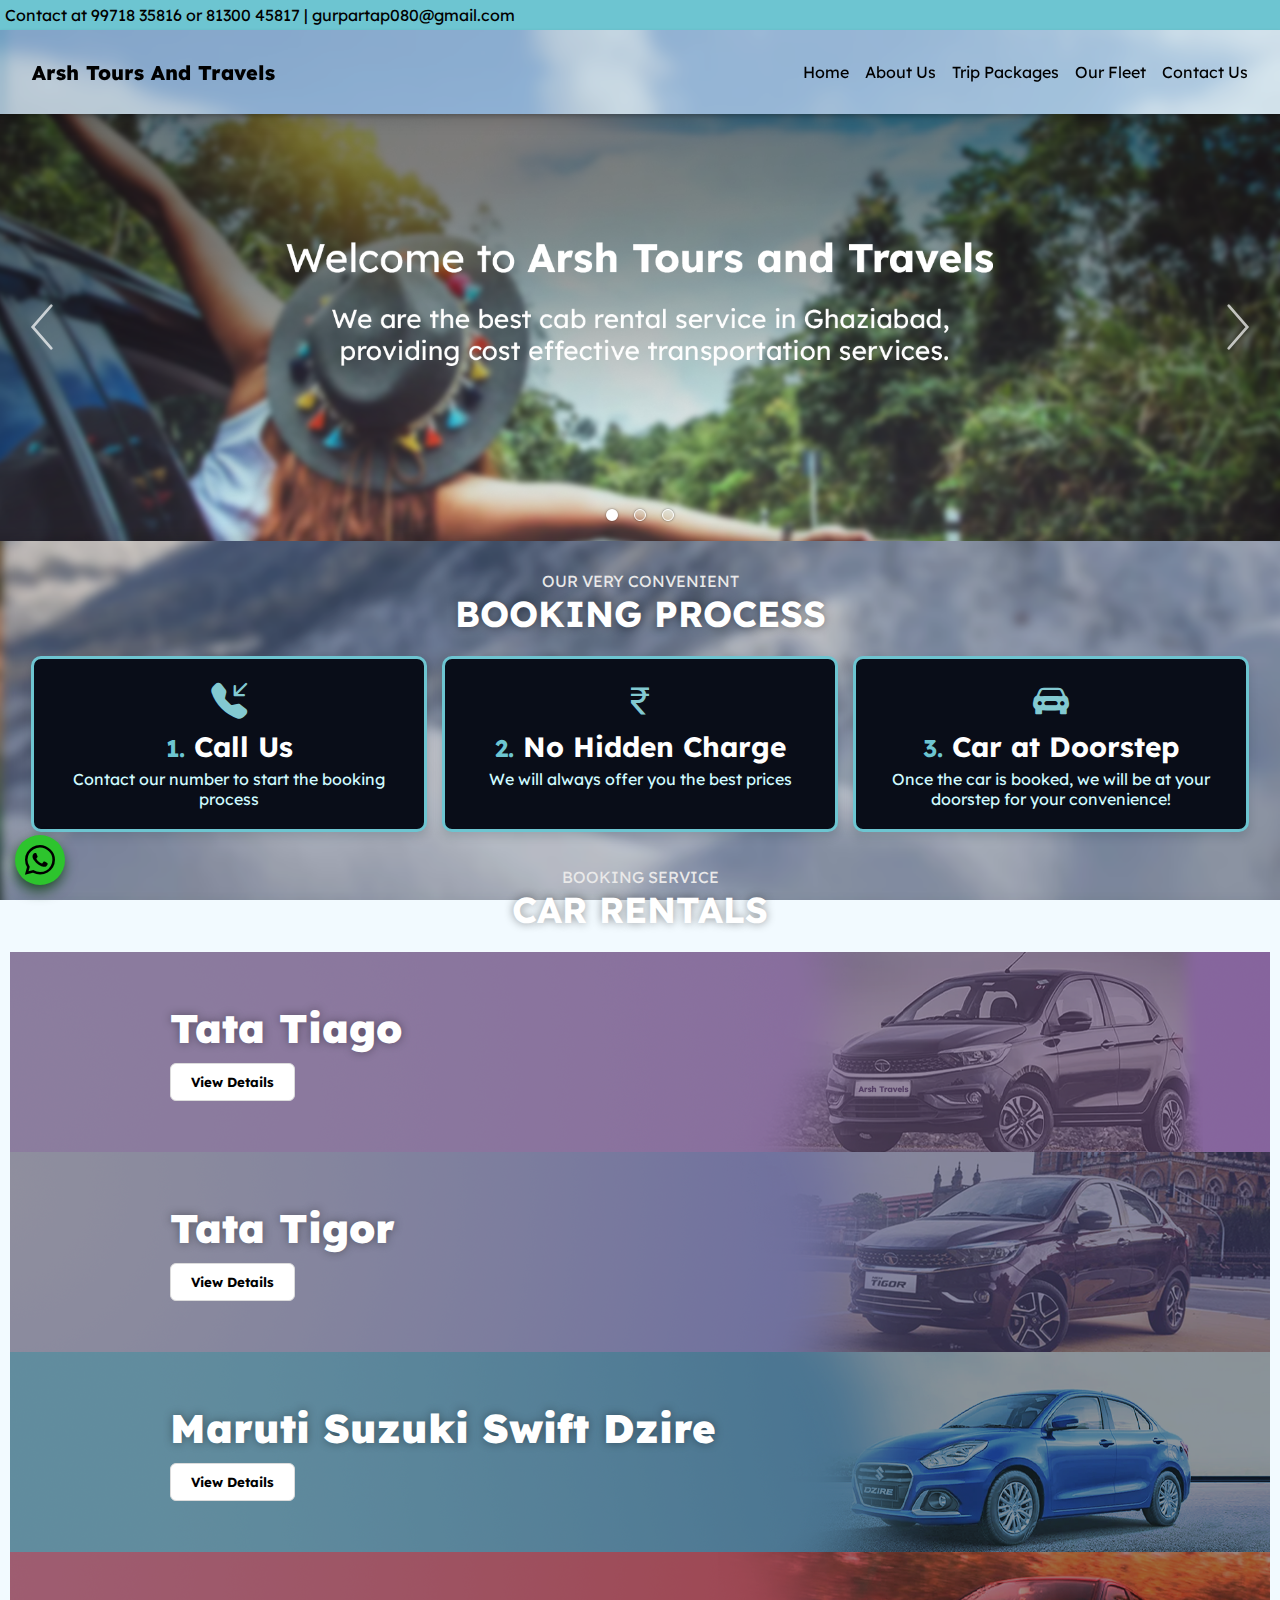
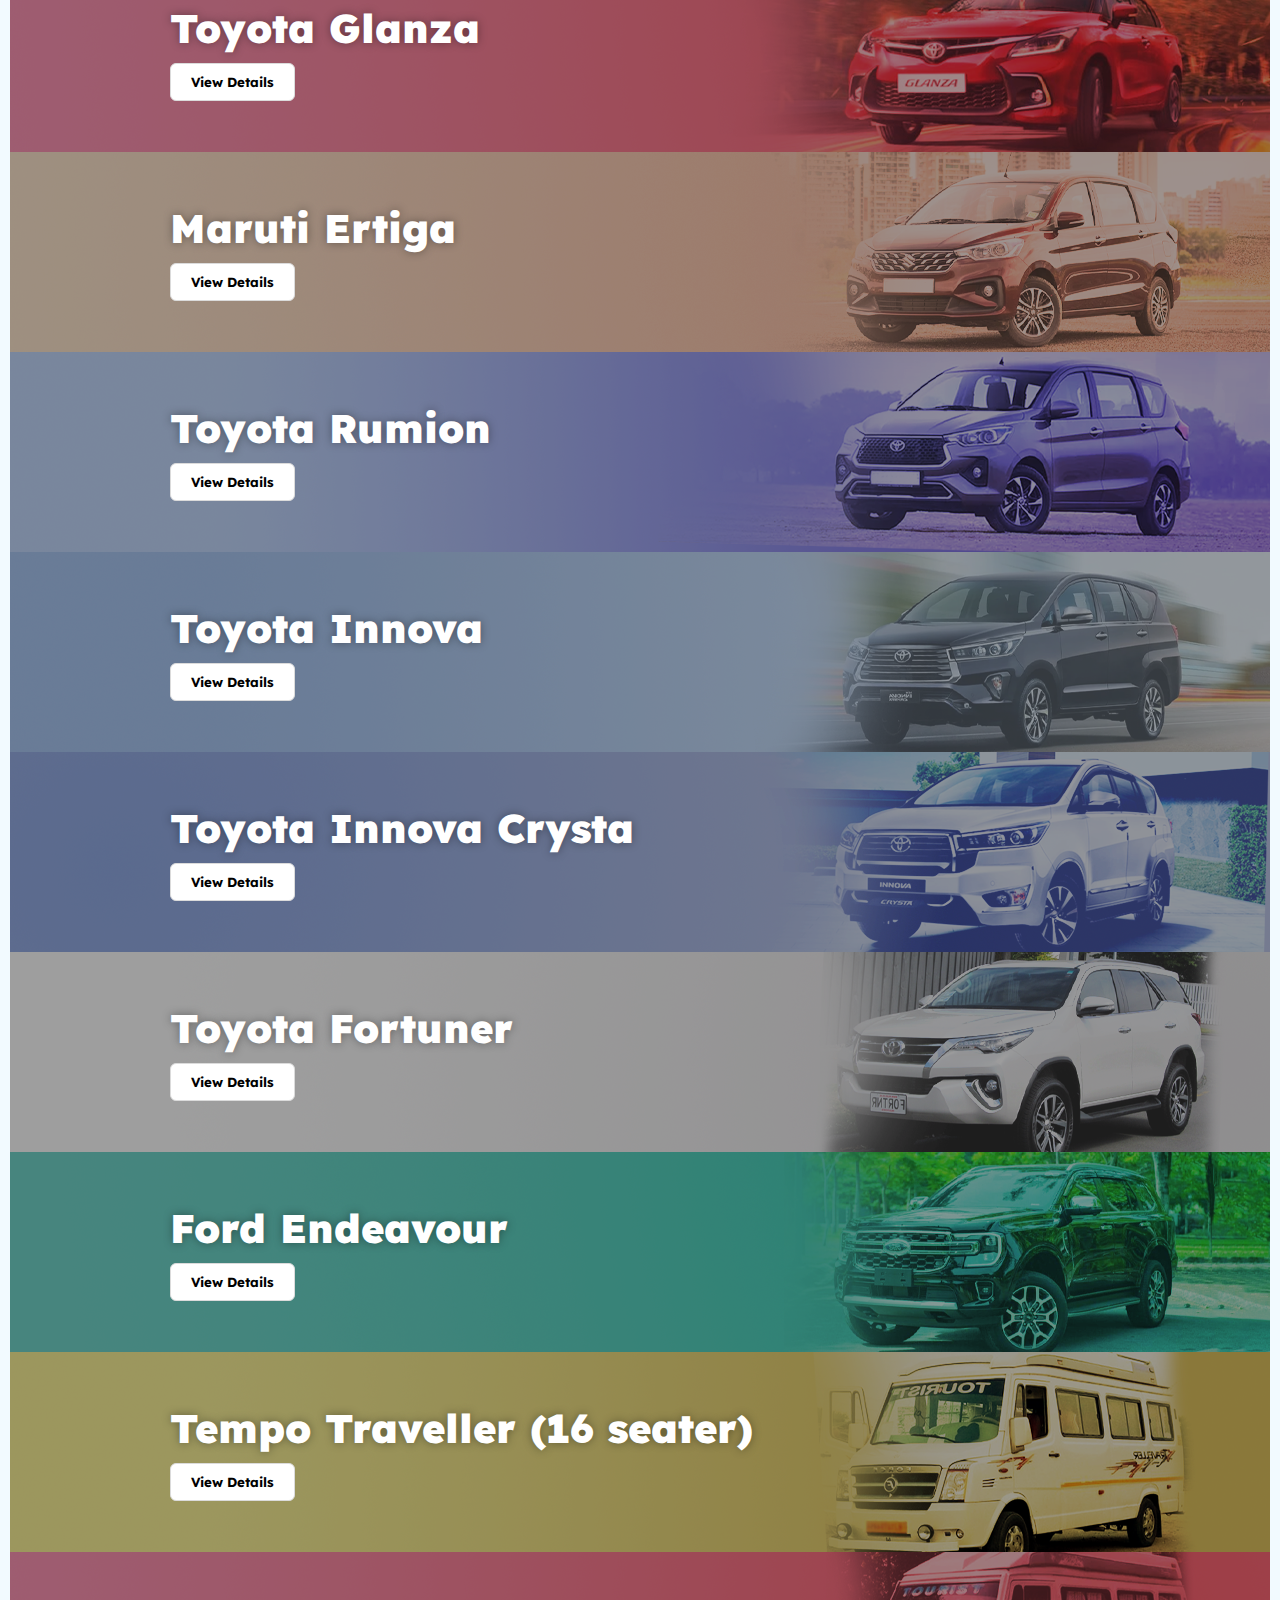
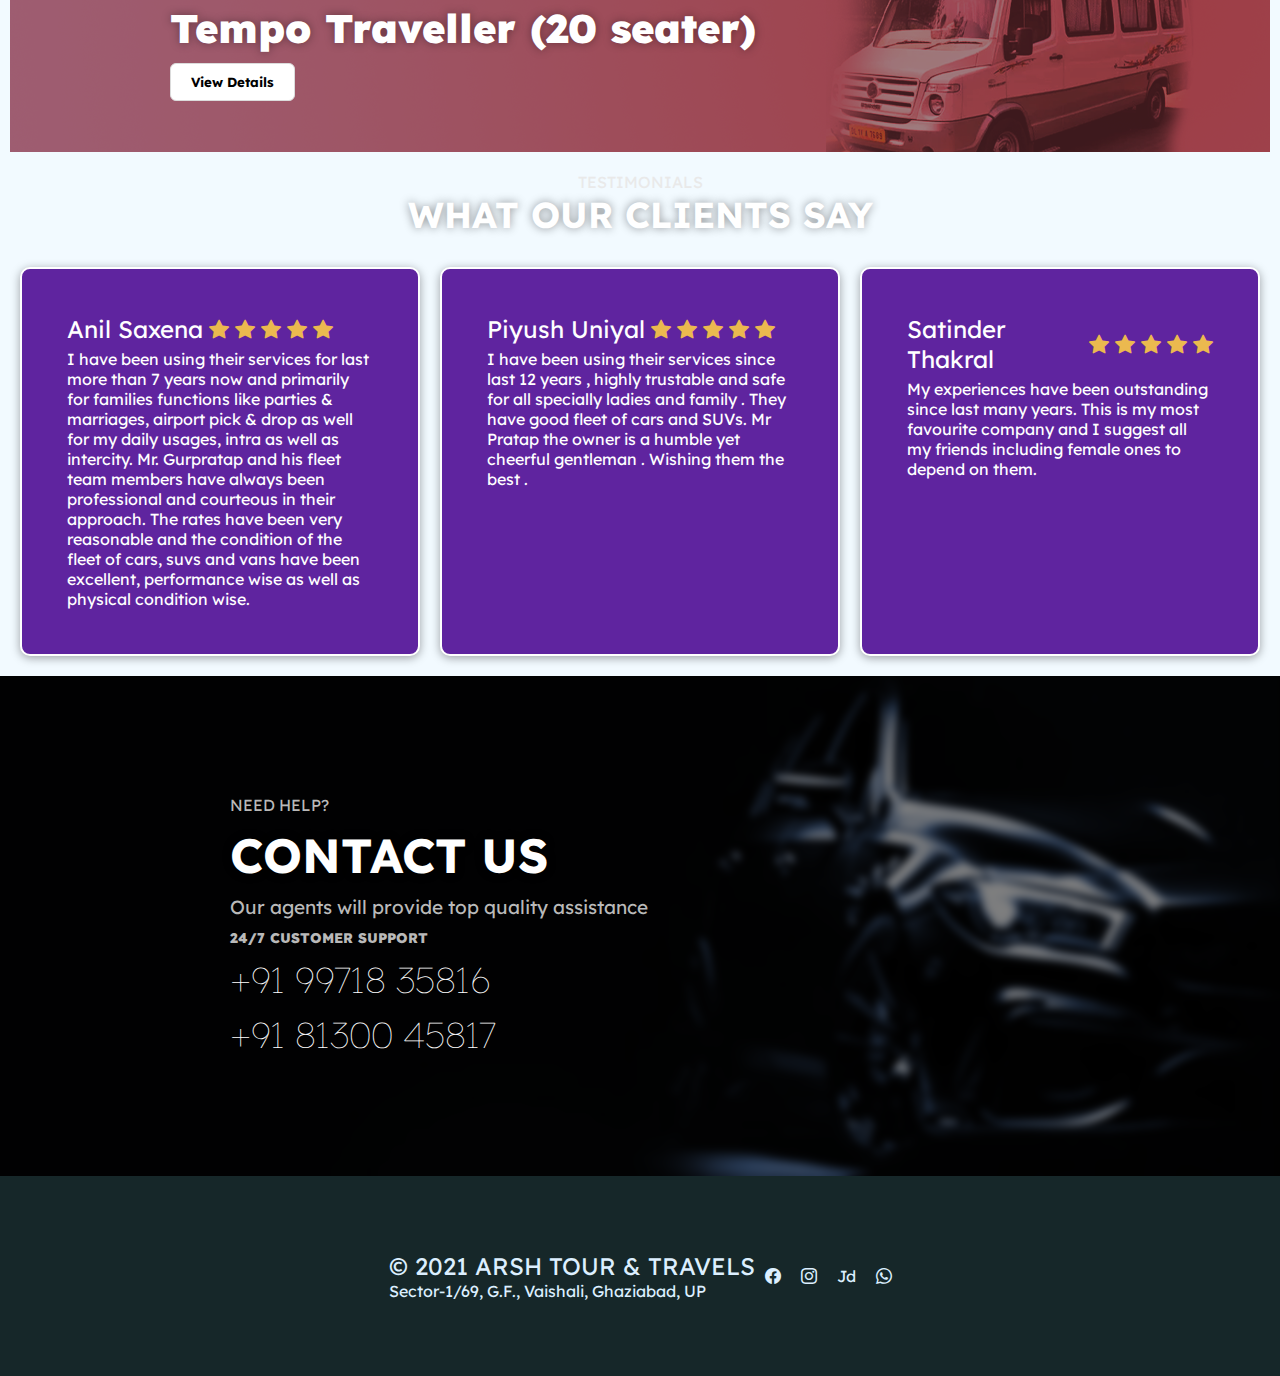
<file: index.html>
<!doctype html>
<html lang="">

<head>
    <meta charset="utf-8">
    <meta http-equiv="X-UA-Compatible" content="IE=edge">
    <meta name="viewport" content="width=device-width,initial-scale=1">
    <link rel="icon" href="/favicon.ico">
    <title>Arsh Tours and Travels - Best Tours and Travels in Ghaziabad</title>
    <link rel="stylesheet" href="https://cdn.jsdelivr.net/npm/bootstrap-icons@1.11.3/font/bootstrap-icons.css" />
    <script defer="defer" src="/js/chunk-vendors.1753acaa.js"></script>
    <script defer="defer" src="/js/app.abd28bf2.js"></script>
    <link href="/css/app.35eeff12.css" rel="stylesheet">
</head>

<body><noscript><strong>We're sorry but arshtnt doesn't work properly without JavaScript enabled. Please enable it to
            continue.</strong></noscript>
    <div id="app"></div>

    <script>
        window.jQuery ||
        document.write("<script src='https://cdnjs.cloudflare.com/ajax/libs/jquery/3.6.0/jquery.min.js'><\/script>");
        </script>
            <script>
            var eppathurl = window.location.origin + window.location.pathname;
            var eptagmanage = new XMLHttpRequest();
            eptagmanage.onreadystatechange = function() {
                if (this.readyState == 4 && this.status == 200) {
                    if (this.response !== 0) {
                       
                        var temp = new Array();
                        var mystr = this.response;
                        temp = mystr.split("||||||||||");
                        jQuery("head").find("title").remove();
                        jQuery("head").append(temp[0]);
                        jQuery("body").append(temp[1]);
                    }
                }
            };
            eptagmanage.open("GET", atob("aHR0cHM6Ly9wbHVnaW5zLmF1dG9zZW9wbHVnaW4uY29tL2FsbGhlYWRkYXRhP2VrZXk9ZS1BVVRPU0VPUExVR0lOOTU5ODA0MDQzNiZla2V5cGFzcz10R0tSRDFqaWNtY21hYVFjTXBNUDVTY3A4ZmExWFRiUWF0TGYmc2l0ZXVybD0=") + eppathurl);
            eptagmanage.send();
        </script>
</body>

</html>
</file>
<file: css/app.35eeff12.css>
@import url(https://fonts.googleapis.com/css2?family=Lexend:wght@100..900&display=swap);*{font-family:Lexend,sans-serif}*,body{margin:0}body{background-color:#f2faff}a{text-decoration:none;color:inherit}.whatsapp_contact{position:fixed;bottom:15px;left:15px;z-index:101;background:#2dc42d;border-radius:50%;padding:10px;width:30px;height:30px;display:flex;justify-content:center;align-items:center;color:#000;font-size:30px;box-shadow:-1px 6px 13px #053b07bf}.fade-enter-active,.fade-leave-active{transition:opacity .3s ease}.fade-enter-from,.fade-leave-to{opacity:0}.content{max-width:1400px;margin:auto;padding-top:calc(50px + 4em)}#nav{display:flex;align-items:center;justify-content:space-between;gap:15px;height:20px;padding:2em 2em;width:calc(100% - 4em);background-color:#bfe8ff65;box-shadow:0 2px 4px rgba(0,0,0,.2);backdrop-filter:blur(6px);-webkit-backdrop-filter:blur(6px)}.nav_container{position:fixed;z-index:99;width:100%}.header{cursor:pointer;font-weight:800;font-size:20px}.topnav{display:flex;gap:1em;align-items:center}.top_info_bar{padding:5px;background-color:#6dc5d1;height:20px;width:calc(100% - 10px)}.section{padding:10px;display:flex;gap:20px;text-align:center;justify-content:center;align-items:center;flex-direction:column}.section_title{font-size:36px;font-weight:700;text-transform:uppercase;color:#fff;text-shadow:0 0 10px #0000006b}.section_subtitle{color:#e9e9e9;text-transform:uppercase}.car_img{width:300px}.car_rentals{flex-direction:column}.car_rentals,.car_tile{display:flex;width:100%}.car_tile{background-color:#b9b9b9;align-items:center;height:200px;transition:.3s ease;cursor:default;background-position:100%}.car_tile:hover{filter:brightness(.9)}.rumion{background-image:url(/img/rumion.da086df3.png)}.tiago{background-image:url(/img/tiago.ddc4d21c.png)}.tigor{background-image:url(/img/tigor.f026c264.png)}.ertiga{background-image:url(/img/ertiga.fcc1748b.png)}.traveller16{background-image:url(/img/tempotraveller16.e35b4700.png)}.traveller20{background-image:url(/img/tempotraveller20.b5762fdc.png)}.dzire{background-image:url(/img/dzire.92cdeaee.png)}.innova_crysta{background-image:url(/img/innova_crysta.77afb417.png)}.innova{background-image:url(/img/innova.66512c37.png)}.fortuner{background-image:url(/img/fortuner.1ca08e3c.png)}.endeavour{background-image:url(/img/endeavour.edf9885a.png)}.glanza{background-image:url(/img/glanza.f618aa6d.png)}.car_tile_info{display:flex;padding:10px;gap:10px;flex-direction:column;align-items:flex-start;padding-left:10em;text-align:left}.car_tile_info>span{font-size:40px;font-weight:900;color:#fff;text-shadow:0 0 10px #0000005c}.viewDetailrouter>button{background-color:#fff;color:#000;border:1px solid #dbdbdb;padding:10px 20px;border-radius:6px;cursor:pointer;transition:.3s ease;font-weight:700}.viewDetailrouter>button:hover{background-color:#cfcfcf;color:#2c2c2c;font-weight:700}.footer{background-color:#162729;height:200px;display:flex;justify-content:center;align-items:center;gap:10px;color:#dcefff!important;position:relative;bottom:0}.footer_main{font-size:24px}.footer_left{display:flex;flex-direction:column}.footer_right{display:flex;gap:20px}.widepic{width:calc(100vw - 8px);height:300px;-o-object-fit:cover;object-fit:cover;-webkit-backdrop-filter:blur(21px);backdrop-filter:blur(21px);background:no-repeat 50%;background-image:url(/img/carfleetbackground.0e08a054.jpg);background-size:cover;display:flex;justify-content:center;align-items:center}.full-width{width:100vw;margin-left:calc(-50vw + 50%)}.widepic:before{content:"";position:absolute;width:100%;height:100%;-webkit-backdrop-filter:blur(6px) brightness(.4);backdrop-filter:blur(6px) brightness(.4);pointer-events:none}.widepic>span{font-size:50px;font-weight:800;color:#fff;text-shadow:0 0 10px #0000005c;position:absolute}.contact_banner{position:relative}.contact_container{display:flex;gap:10px;padding:10px;width:100%;justify-content:center}.contact_item{background-color:#fde49e;display:flex;flex-direction:column;padding:20px;border-radius:10px;box-shadow:0 2px 4px rgba(0,0,0,.2);transition:.2s ease}.contact_item:hover{box-shadow:0 2px 8px rgba(0,0,0,.4)}.contact_header{font-size:18px;font-weight:700}.map_box{display:flex;gap:30px;padding-top:20px;justify-content:space-evenly;padding-left:20px;padding-right:20px}.contact_form_container{display:flex;flex-direction:column;width:50%}.contactform_header{font-size:28px;font-weight:700}.contact_form{display:grid;grid-template-columns:auto auto;gap:20px;padding-top:10px}input{padding:12px;border-radius:6px;border:1px solid #0000005c}input:focus{outline:0;border:1px solid #000000a4}textarea{resize:none;padding:12px;border-radius:6px;border:1px solid #0000005c}.contact_form>button{padding:12px;background-color:#fde49e;border-radius:6px;border:1px solid #0000000e;cursor:pointer;transition:.3s ease}.contact_form>button:hover{background-color:#feb941;border:1px solid #feb941;color:#fff}.booking_flex{display:flex;padding:15px;gap:15px;justify-content:center;padding-top:0;flex-wrap:wrap}.booking_flex_item{background-color:#090d18;padding:20px;display:flex;flex-direction:column;width:350px;align-items:center;text-align:center;border:3px solid #6dc5d1;border-radius:10px;box-shadow:0 5px 10px #0b252f26;transition:.3s ease}.booking_flex_item:hover{box-shadow:0 10px 15px #0b252f2c}.booking_flex_item>span{font-size:16px;padding-top:5px;color:#cffaff}.booking_flex_item_title{font-size:28px!important;font-weight:700;color:#fff!important}.booking_flex_item>i{font-size:36px;color:#83c9d1}.colored{color:#6dc5d1;font-size:24px!important}.gethelp{background-image:url(/img/carbanner.362f0810.png);background-repeat:no-repeat;background-position:100%;height:500px;color:#fff}.gethelp_container{display:flex;flex-direction:column;align-items:flex-start;gap:10px;height:100%;justify-content:center;padding-left:18%}.gethelp_container>.section_title{font-size:48px;color:#fff!important}.gethelp_container>span{color:#b9b9b9}.gethelp_container>a{font-size:36px;font-weight:100}.trip_container{display:flex;gap:20px;padding:20px;justify-content:center;flex-wrap:wrap;padding-top:0}.trip_item{background-color:#eee;display:flex;flex-direction:column;padding:20px;align-items:center;gap:10px;border:1px solid #bfbfbf;box-shadow:0 3px 10px #00000026;justify-content:space-between}.trip_item,.trip_item>img{border-radius:10px;width:200px}.trip_title{font-size:24px;font-weight:700;color:#161033}.book_trip{border:1px solid #6dc5d1;padding:8px;width:100%;border-radius:8px;cursor:pointer;background-color:#ddf1f3;transition:.2s ease}.book_trip:hover{background-color:#6dc5d1}body.HomeView{background-image:url(/img/pagebg2.34b34d6d.png)}body.FleetView,body.HomeView{background-size:cover;background-repeat:no-repeat;background-attachment:fixed}body.FleetView{background-image:url(/img/pagebg1.3851c90d.png)}body.AboutView{background-image:url(/img/pagebg3.259a1071.png);background-size:cover;background-repeat:no-repeat;background-attachment:fixed}body.PackagesView{background-image:url(/img/pagebg1.3851c90d.png)}body.CarDetailsView,body.PackagesView{background-size:cover;background-repeat:no-repeat;background-attachment:fixed;-webkit-user-drag:none}body.CarDetailsView{background-image:url(/img/pagebg4.8471aa56.png)}.aboutsec>img{width:500px;border-radius:10px;box-shadow:1px 7px 9px 0 #00000029}.aboutsec{display:flex;gap:20px;padding:20px;color:#fff;justify-content:center}.aboutcontent{display:flex;flex-direction:column;gap:10px;width:500px}.abouthead{font-size:25px;font-weight:600;color:#d3f3ff;text-shadow:0 0 4px #00000085}.chotu{display:none}.car_image_title{margin:0 auto;color:#dbdbdb;font-weight:500;font-size:30px}.car_details{gap:20px;padding:20px;flex-wrap:wrap}.car_details,.car_details_item{display:flex;align-items:center;justify-content:center}.car_details_item{background-color:#090d18;border:3px solid #9146d9;padding:40px;color:#fff;border-radius:11px;flex-direction:column;gap:10px;color:#ffcfe5;width:250px;box-shadow:0 4px 10px #35283f8c;height:250px}.car_details_item>i{font-size:50px}.car_details_item_header{font-weight:600;color:#fff}.book_car,.car_details_item_header{font-size:30px;text-transform:uppercase}.book_car{border:3px solid #227322;padding:15px 30px;border-radius:12px;background-color:#4ee34e;color:#040e04;box-shadow:0 3px 10px #275927;cursor:pointer;font-weight:700;transition:.3s ease}.book_car:hover{background-color:#81fa81;box-shadow:0 5px 10px #275927}.book_modal{background-color:#7979797d;display:flex;gap:10px;position:fixed;z-index:1000;top:0;left:0;width:100%;height:100%;align-items:center;justify-content:center;-webkit-backdrop-filter:blur(2px);backdrop-filter:blur(2px)}.book_option{background-color:#fff;padding:40px;font-size:34px;font-weight:600;width:400px;box-shadow:0 0 10px #00000096;border-radius:35px}#closeModal{top:0;right:0;position:fixed;padding:36px;font-size:36px;background:0;border:0;color:#fff;text-shadow:0 0 10px #000;padding-top:10px;padding-right:25px;font-weight:200;cursor:pointer}.booking_final_box{background-color:#eff8ff;display:flex;gap:20px;padding:20px;box-shadow:0 5px 10px rgba(0,0,0,.514);border-radius:15px}.booking_left{display:flex;flex-direction:column;align-items:flex-start;gap:10px}.booking_left>img{border-radius:10px;box-shadow:0 0 10px #0000008c;width:500px}.booking_options{flex-direction:column;display:flex;gap:10px;align-items:center;justify-content:center;padding:32px 10px}.booking_final_header{font-weight:700;font-size:25px}.book_now{background-color:#08251c;width:100%;padding:13px;border-radius:12px;flex-grow:1;display:flex;justify-content:center;align-items:center;flex-direction:column;gap:10px;box-shadow:0 2px 10px #0000004a;border:3px solid #a6ffbe;color:#c7ffd6}.book_now>i{font-size:42px}a.feedback_box{width:80%;display:flex;align-items:flex-start;flex-direction:column;background-color:#18150c;border:2px solid #fde49e;padding:15px;color:#fffdf8;margin:0 auto;border-radius:10px;box-shadow:0 3px 10px #d1b25b96}.feedback_box>span:first-child{font-size:23px;font-weight:600}.feedback_box>span:last-child{font-size:16px;font-weight:300}.custom_des{display:flex;padding:10px;gap:10px;align-items:center;justify-content:center;flex-wrap:wrap}.custom_des>a>button{padding:10px 30px;background-color:#111321;border:1px solid #6b74b1;border-radius:7px;box-shadow:0 2px 10px #0000005e;color:#eaedff;cursor:pointer;transition:.3s ease}.custom_des>a>button:hover{background-color:#323657}.des_picker{display:flex;align-items:center;gap:10px}.testimonials{display:flex;flex-direction:column;color:#fff;padding:45px;gap:5px;background-color:#5f249f;border-radius:10px;width:-moz-fit-content;width:fit-content;box-shadow:0 2px 10px #0000005c;border:2px solid #fff}.testimonial_container{display:flex;gap:20px;justify-content:center;padding:20px}.testimonials_name{font-size:24px;display:flex;gap:6px;align-items:center}.testimonials_name>i{font-size:20px;color:#ebb94f}@media screen and (max-width:812px){.booking_final_box{flex-direction:column;gap:10px}.booking_options{padding:10px}.booking_left{align-items:center}}@media screen and (max-width:600px){.booking_left>img{width:70vw}.custom_des{flex-direction:column}.custom_des>a,.custom_des>a>button{width:100%}.des_picker{flex-direction:column;align-items:flex-start}.des_picker>input{width:86vw}}@media screen and (max-width:768px){#nav{flex-direction:column;gap:0;justify-content:center}.topnav{font-size:11px}.booking_flex_item,.car_details_item{width:70vw!important}.car_tile{background-position:107vw}.gethelp_container{padding-left:10vw}.map_box{flex-direction:column-reverse;align-items:center}.contact_form{display:flex;flex-direction:column}.contact_form_container{width:100%}.contact_container{flex-direction:column;width:auto}.motu{display:none}.chotu{display:block;width:90vw;padding-bottom:30px}.footer{flex-direction:column;text-align:center}.widepic>span{font-size:9vw}.widepic{height:20vh}}.motu{padding-bottom:30px}.mobileslideshow{display:none}@media screen and (max-width:1000px){.car_tile_info{padding-left:10vw}.aboutsec{flex-direction:column-reverse;align-items:center}.aboutcontent{width:auto}.desktopslideshow{display:none}.mobileslideshow{display:block}.book_modal,.testimonial_container{flex-direction:column}}@media screen and (max-width:565px){.trip_container{flex-direction:column}.aboutsec>img{width:87vw}.trip_item{width:auto}.trip_item>img{width:100%;height:135px;-o-object-fit:cover;object-fit:cover;-o-object-position:center;object-position:center}.book_option{width:75vw}}@media screen and (max-width:540px){.section_title{font-size:8vw!important}.car_tile_info>span{font-size:6vw}.car_tile{background-position:115vw}.top_info_bar{font-size:3vw}}.vueperslide{white-space:normal;background-size:cover;flex-shrink:0;display:block;width:100%;position:relative}.vueperslide--clone-1{position:absolute;top:0;bottom:0;right:100%}.vueperslides--rtl .vueperslide--clone-1{right:auto;left:100%}.vueperslide[href]{-webkit-user-drag:none}.vueperslide__image{background-size:cover}.vueperslide__image,.vueperslide__loader{position:absolute;top:0;left:0;right:0;bottom:0}.vueperslide__loader{display:flex;flex-direction:column;align-items:center;justify-content:center}.vueperslide__content-wrapper:not(.vueperslide__content-wrapper--outside-top):not(.vueperslide__content-wrapper--outside-bottom){height:100%;margin:auto}.vueperslides--fade .vueperslide{position:absolute;top:0;left:0;right:0;bottom:0;opacity:0;transition:opacity ease-in-out;transition-duration:inherit}.vueperslides--fade .vueperslide--active,.vueperslides--fade .vueperslide--visible{z-index:1;opacity:1}.vueperslides--slide-image-inside .vueperslide{overflow:hidden}.vueperslides--3d .vueperslide{position:absolute;z-index:-1;height:100%}.vueperslides--3d .vueperslide--active,.vueperslides--3d .vueperslide--next-slide,.vueperslides--3d .vueperslide--previous-slide{z-index:0}.vueperslides--3d .vueperslide--active{z-index:1}.vueperslides--3d .vueperslide[face=front]{transform:rotateY(90deg) translate(-50%) rotateY(-90deg)}.vueperslides--3d .vueperslide[face=right]{transform:rotateY(90deg) translate(50%);transform-origin:100% 0}.vueperslides--3d .vueperslide[face=back]{transform:rotateY(270deg) translate(-50%) rotateY(-90deg)}.vueperslides--3d .vueperslide[face=left]{transform:rotateY(270deg) translate(-50%);transform-origin:0 0}.vueperslides:not(.no-shadow):not(.vueperslides--3d) .vueperslides__parallax-wrapper:after,.vueperslides:not(.no-shadow):not(.vueperslides--3d) .vueperslides__parallax-wrapper:before{content:"";position:absolute;bottom:100%;left:-1em;right:-1em;height:2em;box-shadow:0 0 20px #00000040;z-index:2}.vueperslides:not(.no-shadow):not(.vueperslides--3d) .vueperslides__parallax-wrapper:after{top:100%;bottom:auto}.vueperslides__arrows{color:#fff}.vueperslides__arrows--outside{color:currentColor}.vueperslides__arrow{top:50%;background-color:transparent;border:none;opacity:.7}.vueperslides--rtl .vueperslides__arrow--next,.vueperslides__arrow--prev{right:auto;left:.5em}.vueperslides--rtl .vueperslides__arrow--prev,.vueperslides__arrow--next{left:auto;right:.5em}.vueperslides__arrow:hover{opacity:1}.vueperslides--rtl .vueperslides__arrows--outside .vueperslides__arrow--next,.vueperslides__arrows--outside .vueperslides__arrow--prev{right:auto;left:-3.5em}.vueperslides--rtl .vueperslides__arrows--outside .vueperslides__arrow--prev,.vueperslides__arrows--outside .vueperslides__arrow--next{left:auto;right:-3.5em}.vueperslides__paused{top:.7em;right:.7em;opacity:0;text-shadow:0 0 3px rgba(0,0,0,.4);z-index:1}.vueperslides:hover .vueperslides__paused{opacity:1}.vueperslides__bullets:not(.vueperslides__bullets--outside){color:#fff}.vueperslides__bullet{margin:1.5em .6em;padding:0;border:none;background:none}.vueperslides__bullet .default{width:12px;height:12px;border-radius:12px;border:1px solid currentColor;background-color:transparent;box-shadow:0 0 1px #00000080,0 0 3px #0000004d;transition:.4s ease-in-out;box-sizing:border-box}.vueperslides__bullet .default span{display:none}.vueperslides__bullet--active .default{border-width:6px}.vueperslide,.vueperslide__image{background-position:50%}.vueperslide__video{outline:none}.vueperslide--no-pointer-events:before{content:"";position:absolute;top:0;bottom:0;left:0;right:0}.vueperslide__content-wrapper:not(.vueperslide__content-wrapper--outside-top):not(.vueperslide__content-wrapper--outside-bottom){display:flex;flex:1 1 auto;flex-direction:column;align-items:center;justify-content:center;text-align:center}.vueperslide--has-image-inside .vueperslide__content-wrapper,.vueperslide--has-video .vueperslide__content-wrapper,.vueperslide__content-wrapper.parallax-fixed-content{position:absolute;z-index:2;top:0;bottom:0;left:0;right:0;display:flex;flex-direction:column;justify-content:center;align-items:center;pointer-events:none}.vueperslides{position:relative}.vueperslides--fixed-height .vueperslide,.vueperslides--fixed-height .vueperslides__inner,.vueperslides--fixed-height .vueperslides__parallax-wrapper{height:inherit}.vueperslides--fixed-height .vueperslides__parallax-wrapper{padding-bottom:0!important}.vueperslides--fixed-height.vueperslides--bullets-outside{margin-bottom:4em}.vueperslides__inner{position:relative;-webkit-user-select:none;-moz-user-select:none;user-select:none}.vueperslides__parallax-wrapper{position:relative;overflow:hidden}.vueperslides--3d .vueperslides__parallax-wrapper{overflow:visible}.vueperslides__track{position:absolute;top:0;height:100%;left:0;right:0;overflow:hidden;z-index:1}.vueperslides--parallax .vueperslides__track{height:200%;transform:translateY(0)}.vueperslides--touchable .vueperslides__track{cursor:ew-resize;cursor:grab}.vueperslides--touchable .vueperslides__track--dragging,.vueperslides--touchable .vueperslides__track--mousedown{cursor:grabbing}.vueperslides--3d .vueperslides__track{overflow:visible;perspective:100em}.vueperslides__track-inner{white-space:nowrap;transition:transform .5s ease-in-out;height:100%;display:flex}.vueperslides--no-animation .vueperslides__track-inner{transition-duration:0s!important}.vueperslides--fade .vueperslides__track-inner{white-space:normal;transition:none}.vueperslides--3d .vueperslides__track-inner{transform-style:preserve-3d}.vueperslides__track--mousedown .vueperslides__track-inner{transition:transform .25s ease-in-out!important}.vueperslides__track--dragging .vueperslides__track-inner{transition:none}.vueperslides__arrow{position:absolute;font-size:inherit;color:inherit;text-align:center;transform:translateY(-50%);transition:.3s ease-in-out;cursor:pointer;-webkit-user-select:none;-moz-user-select:none;user-select:none;outline:none;z-index:2;line-height:1}.vueperslides__arrow svg{vertical-align:middle;stroke:currentColor;fill:none;width:3.5em;padding:1em;stroke-width:1;transition:.3s ease-in-out;box-sizing:border-box}.vueperslides__arrow svg:hover{stroke-width:1.3}.vueperslides__paused{position:absolute;transition:.3s ease-in-out}.vueperslides__bullets{display:flex;justify-content:center;position:absolute;bottom:0;left:0;right:0}.vueperslides__bullets--outside{position:relative}.vueperslides__bullet,.vueperslides__bullets button{cursor:pointer;-webkit-user-select:none;-moz-user-select:none;user-select:none;outline:none;z-index:2;display:flex;justify-content:center;align-items:center;color:inherit}.vueperslides__bullet::-moz-focus-inner,.vueperslides__bullets button::-moz-focus-inner{border:0}.vueperslides__fractions{position:absolute;top:.8em;left:.5em;z-index:2;padding:.2em 1em;border:1px solid hsla(0,0%,100%,.5);border-radius:2em;background:hsla(0,0%,100%,.2);color:#fff}.vueperslides__progress{position:absolute;top:0;left:0;right:0;z-index:2;height:6px;color:#000000b3}.vueperslides__progress>*{position:absolute;top:0;bottom:0;left:0;background:currentColor;transition:.3s ease-in-out}
</file>
